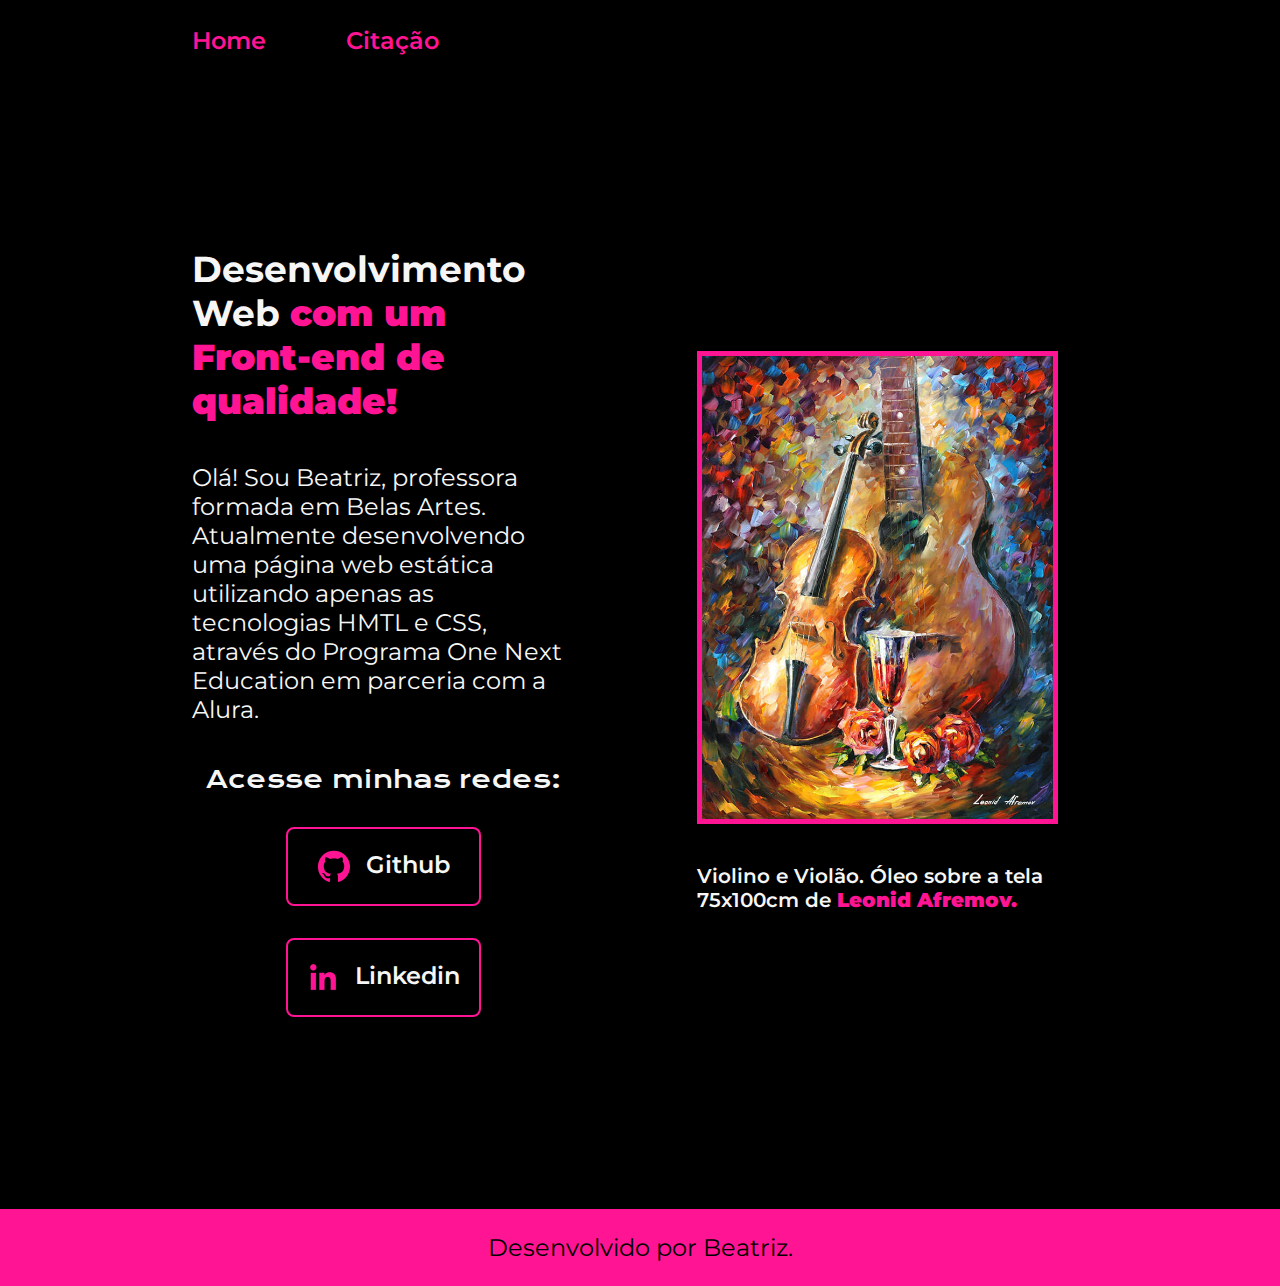
<file: index.html>
<!DOCTYPE html>
<html lang="pt-br">
<head>
    <meta charset="UTF-8">
    <meta http-equiv="X-UA-Compatible" content="IE=edge">
    <meta name="viewport" content="width=device-width, initial-scale=1.0">
    <title>Portfolio</title>
    <link rel="stylesheet" href="./styles/style.css">
</head>
<body>
    <header class="cabecalho">
        <nav class="cabecalho__menu">
            <a class="cabecalho__menu__link" href="index.html">Home</a>
            <a class="cabecalho__menu__link" href="about.html">Citação</a>
        </nav>
    </header>
    <main class="apresentacao">
        <section class="apresentacao__conteudo">
        <h1 class="apresentacao__conteudo__titulo">Desenvolvimento Web 
        <strong class="titulo-destaque">com um Front-end de qualidade!</strong></h1>
        <p class="apresentacao__conteudo__texto">Olá! Sou Beatriz, professora formada em Belas Artes.
        Atualmente desenvolvendo uma página web estática utilizando apenas as tecnologias HMTL e CSS, através do Programa One Next Education em parceria com a Alura.</p>
        <div class="apresentacao__links">
            <h2 class="apresentacao__links__subtitulo">Acesse minhas redes:</h2>
        <a class="apresentacao__links__botoes" href="https://github.com/cabralbeatriz">
            <img src="./assets/github.png">
            Github</a>
        <a class="apresentacao__links__botoes" href="https://linkedin.com/in/cabralbeatriz">
            <img src="./assets/linkedin.png">
            Linkedin</a>
        </div></section>
        <figure>
            <a class="apresentacao__link__imagem" href="https://afremov.com/lovely-guitar-and-violin.html">
                <img class="apresentacao__imagem" src="./assets/music.jpg" alt="Óleo sobre a tela pintada a mão">
        <figcaption>Violino e Violão. Óleo sobre a tela 75x100cm de <strong class="titulo-destaque">Leonid Afremov.</strong></figcaption>
        </a></figure>
    </main>
    <footer class="rodape">
        <p>Desenvolvido por Beatriz.</p>
    </footer>
</body>
</html>
</file>
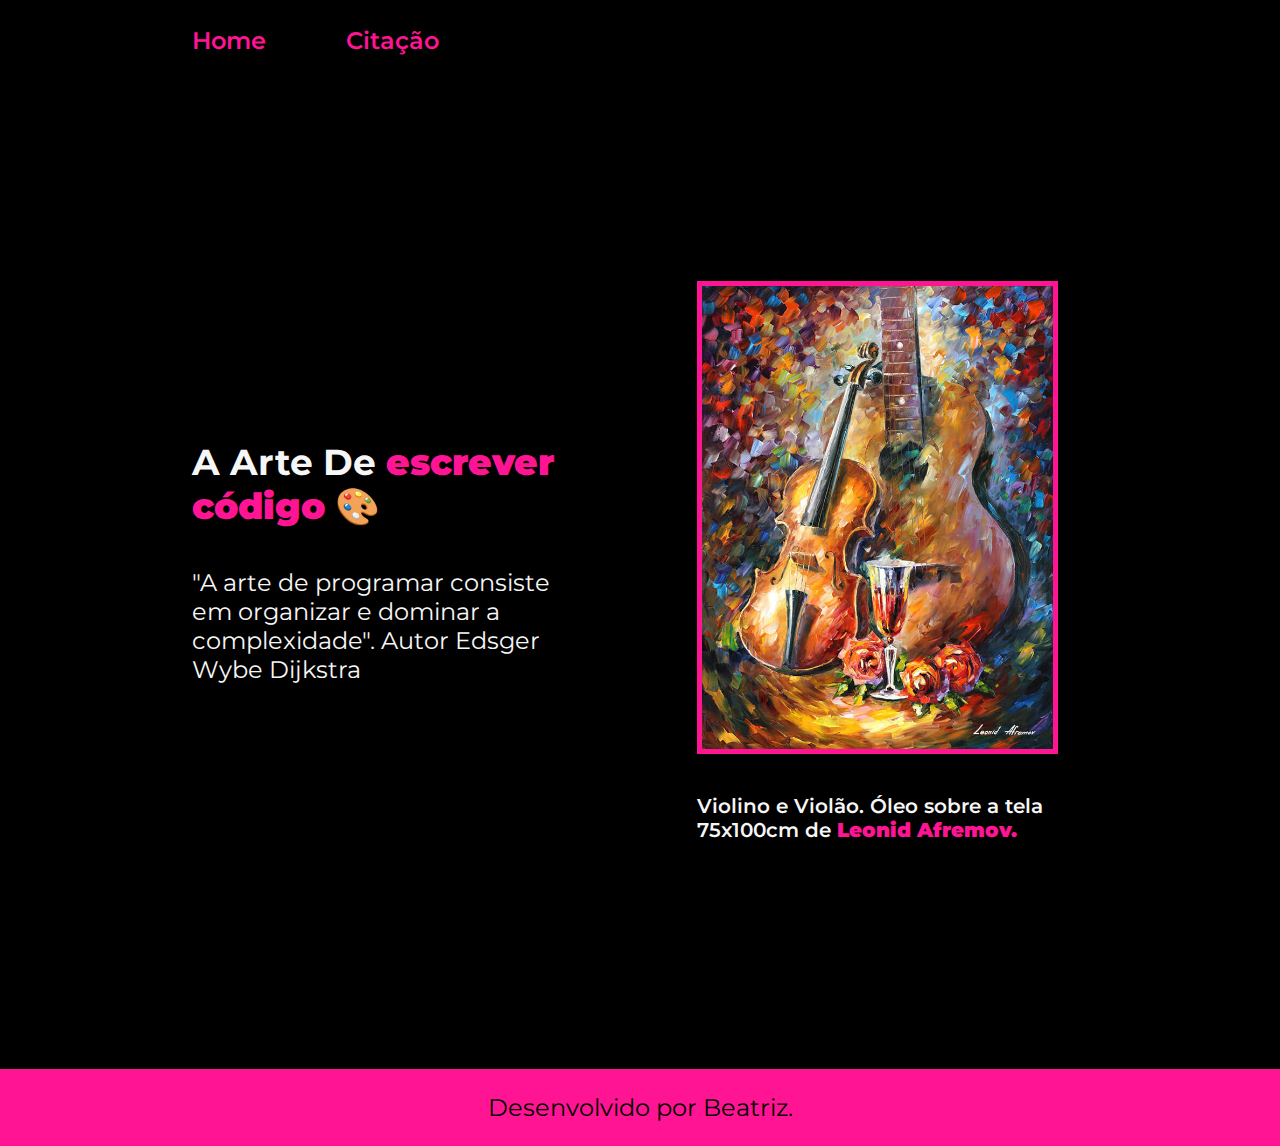
<file: about.html>
<!DOCTYPE html>
<html lang="pt-br">
<head>
    <meta charset="UTF-8">
    <meta http-equiv="X-UA-Compatible" content="IE=edge">
    <meta name="viewport" content="width=device-width, initial-scale=1.0">
    <title>Citação</title>
    <link rel="stylesheet" href="./styles/style.css">
</head>
<body>
    <header class="cabecalho">
        <nav class="cabecalho__menu">
            <a class="cabecalho__menu__link" href="index.html">Home</a>
            <a class="cabecalho__menu__link" href="about.html">Citação</a>
        </nav>
    </header>
    <main class="apresentacao">
        <section class="apresentacao__conteudo">
            <h1 class="apresentacao__conteudo__titulo">A Arte De <strong class="titulo-destaque">escrever código</strong> &#127912;</h1>
            <p class="apresentacao__conteudo__texto">"A arte de programar consiste em organizar e dominar a complexidade". Autor Edsger Wybe Dijkstra</p>
        </section>
            <figure>
                <a class="apresentacao__link__imagem" href="https://afremov.com/lovely-guitar-and-violin.html">
                <img  class="apresentacao__imagem" src="./assets/music.jpg" alt="Óleo sobre a tela 75x100cm de Leonid Afremov">
        <figcaption>Violino e Violão. Óleo sobre a tela 75x100cm de <strong class="titulo-destaque">Leonid Afremov.</strong></figcaption>
        </a></figure>
    </main>
    <footer class="rodape">
        <p>Desenvolvido por Beatriz.</p>
    </footer>
</body>
</html>
</file>
<file: styles/style.css>
@import url('https://fonts.googleapis.com/css2?family=Krona+One&family=Montserrat:wght@400;600&display=swap'); 

:root {
    --cor-primaria: #000000;
    --cor-secundaria: #F6F6F6;
    --cor-terciaria: #FF1493;
    --cor-hover: #272727;
    --fonte-primaria: 'Krona One', sans-serif;
    --fonte-secundaria: 'Montserrat', sans-serif;
}
* {
    margin: 0;
    padding: 0;
}
body {
    box-sizing: border-box;
    background-color: var(--cor-primaria);
    color: var(--cor-secundaria);
} 

.titulo-destaque {
    color: var(--cor-terciaria);

}
.cabecalho {
    padding: 2% 0% 0% 15%;

}
.cabecalho__menu {
    display: flex;
    gap: 80px;
}
.cabecalho__menu__link {
    font-family: var(--fonte-secundaria);
    font-size: 1.5rem;
    font-weight: 600;
    color: var(--cor-terciaria);
    text-decoration: none;
}
.apresentacao {
    padding: 15% 15%;
    display: flex;
    align-items: center;
    justify-content: space-between;
    gap: 82px;
}
.apresentacao__conteudo {
    width: 50%;
    display: flex;
    flex-direction: column;
    gap: 40px;
}
figure {
    display: flex;
    max-width: 351px;
    max-height: 550px;
    margin-top: 1rem 2rem;
    padding: 40px;
    align-items: stretch;
}
.apresentacao__imagem {
    border: 5px solid var(--cor-terciaria);
    max-width: 351px;
    max-height: 550px;
    
}
figcaption {
    max-width: 351px;
    max-height: 550px;
    color: var(--cor-secundaria);
    font: var(--fonte-primaria);
    font-size: 1.25rem;
    text-align: initial;
    justify-content: space-between;
}
.apresentacao__conteudo__titulo {
    font-size: 2.25rem;
    font-family: var(--fonte-secundaria);
}
.apresentacao__conteudo__texto {
    font-size: 1.5rem;
    font-family: var(--fonte-secundaria);
}
.apresentacao__links {
    display: flex;
    flex-direction: column;
    justify-content: space-between;
    align-items: center;
    gap: 32px;
}
.apresentacao__links__subtitulo {
    font-family: var(--fonte-primaria);
    font-weight: 400;
    font-size: 1.5rem;
}

.apresentacao__links__botoes {
    display: flex;
    justify-content: center;
    gap: 16px;
    border: 2px solid var(--cor-terciaria);
    width: 50%;
    text-align: center;
    border-radius: 8px;
    font-size: 1.5rem;
    font-weight: 600;
    padding: 21.5px 0;
    text-decoration: none;
    color: var(--cor-secundaria);
    font-family: var(--fonte-secundaria); 
}

.apresentacao__link__imagem {
    border-radius: 8px;
    display: flex;
    justify-content: center;
    flex-flow: column;
    text-align: center;
    font-size: 1.5rem;
    font-weight: 600;
    padding: 21.5px 0;
    text-decoration: none;
    gap: 40px;
    color: var(--cor-secundaria);
    font-family: var(--fonte-secundaria);
    width: 378px;
}

.apresentacao__links__botoes:hover {
    background-color: var(--cor-hover);
}

.rodape {
    padding: 24px;
    color: var(--cor-primaria);
    background-color: var(--cor-terciaria);
    text-align: center;
    font-family: var(--fonte-secundaria);
    font-size: 1.5rem;
    font-weight: 400px;
}

@media (max-width: 1200px) {
    .cabecalho {
        padding: 10%;
    }
    .cabecalho__menu {
        justify-content: center;
    }
    .apresentacao {
        flex-direction: column-reverse;
        padding: 5%;
    }
    .apresentacao__conteudo {
        width: auto;
    }
}
</file>
